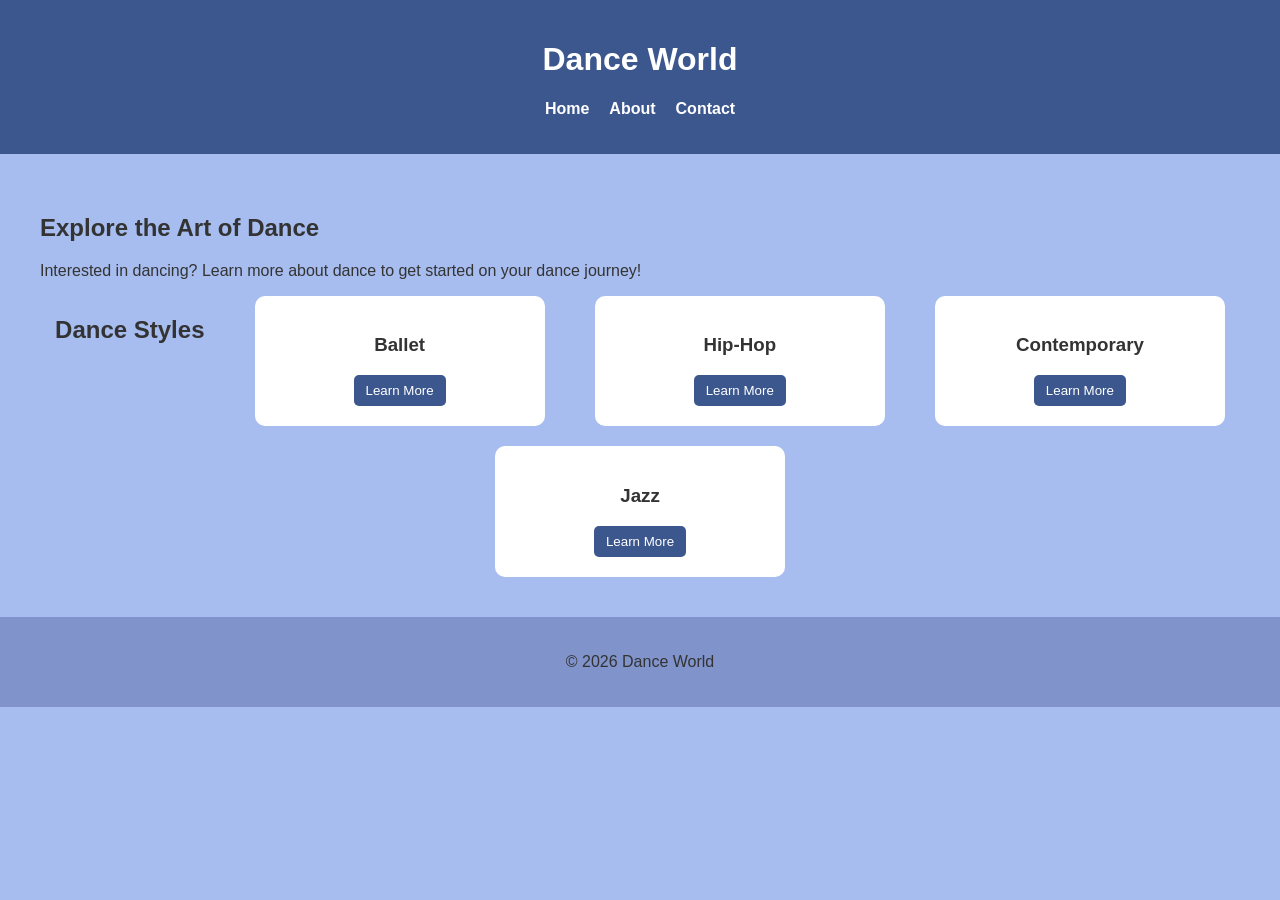
<file: first-webapp-vivian/index.html>
<!DOCTYPE html>
<html lang="en">
<head>
    <meta charset="UTF-8">
    <title>Dance World</title>
    <link rel="stylesheet" href="style.css">
</head>
<body>

<header>
    <h1>Dance World</h1>
    <nav>
        <ul class="navbar">
            <li><a href="index.html">Home</a></li>
            <li><a href="about.html">About</a></li>
            <li><a href="contact.html">Contact</a></li>
        </ul>
    </nav>
</header>

<main>
    <section class="intro">
        <h2>Explore the Art of Dance</h2>
        <p>Interested in dancing? Learn more about dance to get started on your dance journey!</p>
    </section>

    <section class="styles">
        <h2>Dance Styles</h2>

        <div class="style-card">
            <h3>Ballet</h3>
            <button onclick="toggleInfo('ballet')">Learn More</button>
            <p id="ballet" class="hidden">
                Ballet is a classical dance form known for grace and precision.
            </p>
        </div>

        <div class="style-card">
            <h3>Hip-Hop</h3>
            <button onclick="toggleInfo('hiphop')">Learn More</button>
            <p id="hiphop" class="hidden">
                Hip-hop is energetic and expressive, rooted in street culture.
            </p>
        </div>

        <div class="style-card">
            <h3>Contemporary</h3>
            <button onclick="toggleInfo('contemporary')">Learn More</button>
            <p id="contemporary" class="hidden">
                Contemporary blends ballet and modern dance with emotion.
            </p>
        </div>

        <div class="style-card">
            <h3>Jazz</h3>
            <button onclick="toggleInfo('jazz')">Learn More</button>
            <p id="jazz" class="hidden">
                Jazz is sharp, energetic, and full of personality.
            </p>
        </div>

    </section>
</main>

<footer>
    <p>© 2026 Dance World</p>
</footer>

<script src="script.js"></script>
</body>
</html>
</file>
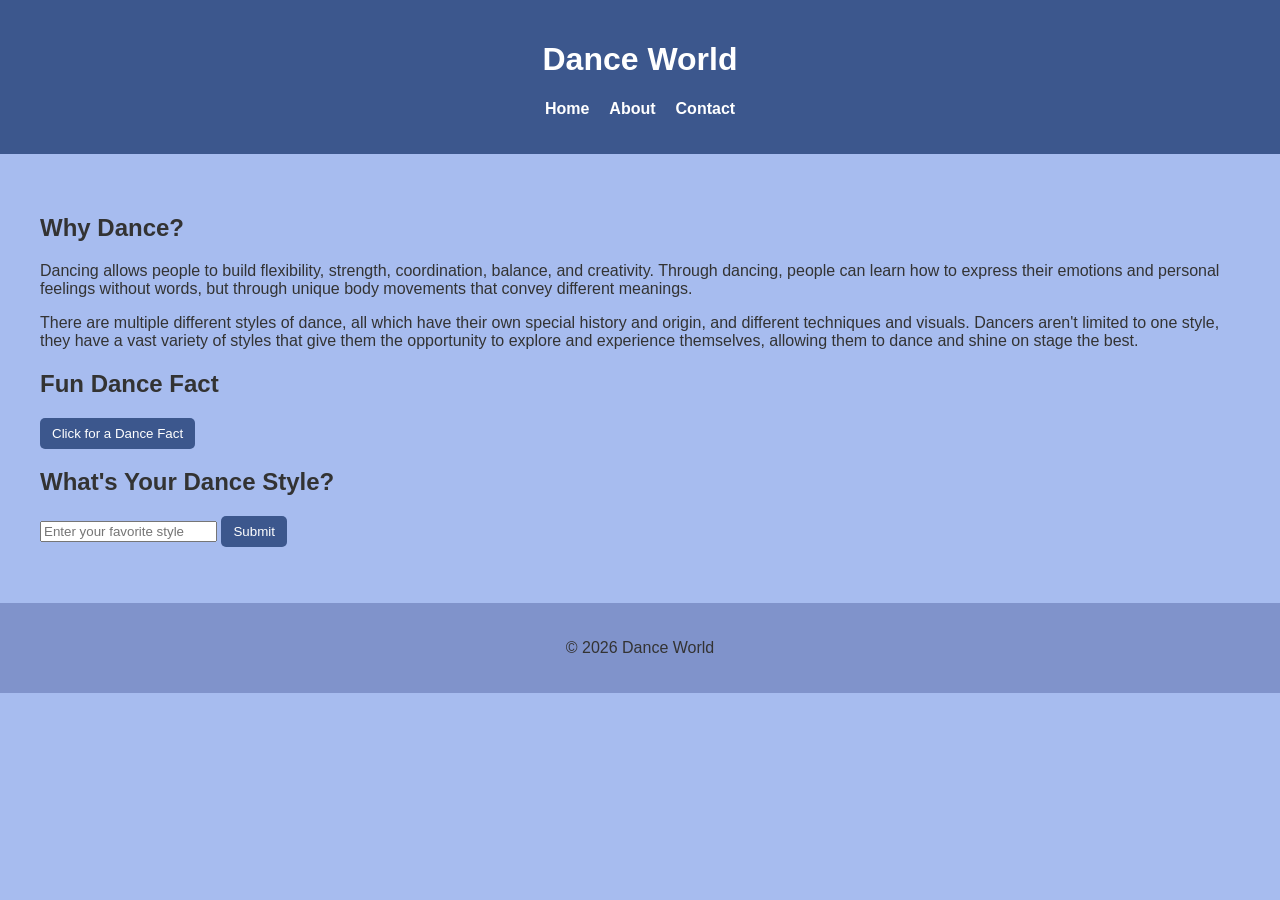
<file: first-webapp-vivian/about.html>
<!DOCTYPE html>
<html lang="en">
<head>
    <meta charset="UTF-8">
    <title>About Dance</title>
    <link rel="stylesheet" href="style.css">
</head>
<body>

<header>
    <h1>Dance World</h1>
    <nav>
        <ul class="navbar">
            <li><a href="index.html">Home</a></li>
            <li><a href="about.html">About</a></li>
            <li><a href="contact.html">Contact</a></li>
        </ul>
    </nav>
</header>

<main>
    <section>
        <h2>Why Dance?</h2>
        <p>
            Dancing allows people to build flexibility, strength, coordination, balance, and creativity. Through dancing,
            people can learn how to express their emotions and personal feelings without words, but through unique body 
            movements that convey different meanings. 
        </p>

        <p>
            There are multiple different styles of dance, all which have their own special history and origin, and different 
            techniques and visuals. Dancers aren't limited to one style, they have a vast variety of styles that give them the opportunity
            to explore and experience themselves, allowing them to dance and shine on stage the best. 
        </p>
    </section>

    <section>
        <h2>Fun Dance Fact</h2>
        <button onclick="showFact()">Click for a Dance Fact</button>
        <p id="danceFact"></p>
    </section>

    <section>
        <h2>What's Your Dance Style?</h2>
        <input type="text" id="favoriteStyle" placeholder="Enter your favorite style">
        <button onclick="respondStyle()">Submit</button>
        <p id="styleResponse"></p>
    </section>

</main>

<footer>
    <p>© 2026 Dance World</p>
</footer>

<script src="script.js"></script>
</body>
</html>
</file>
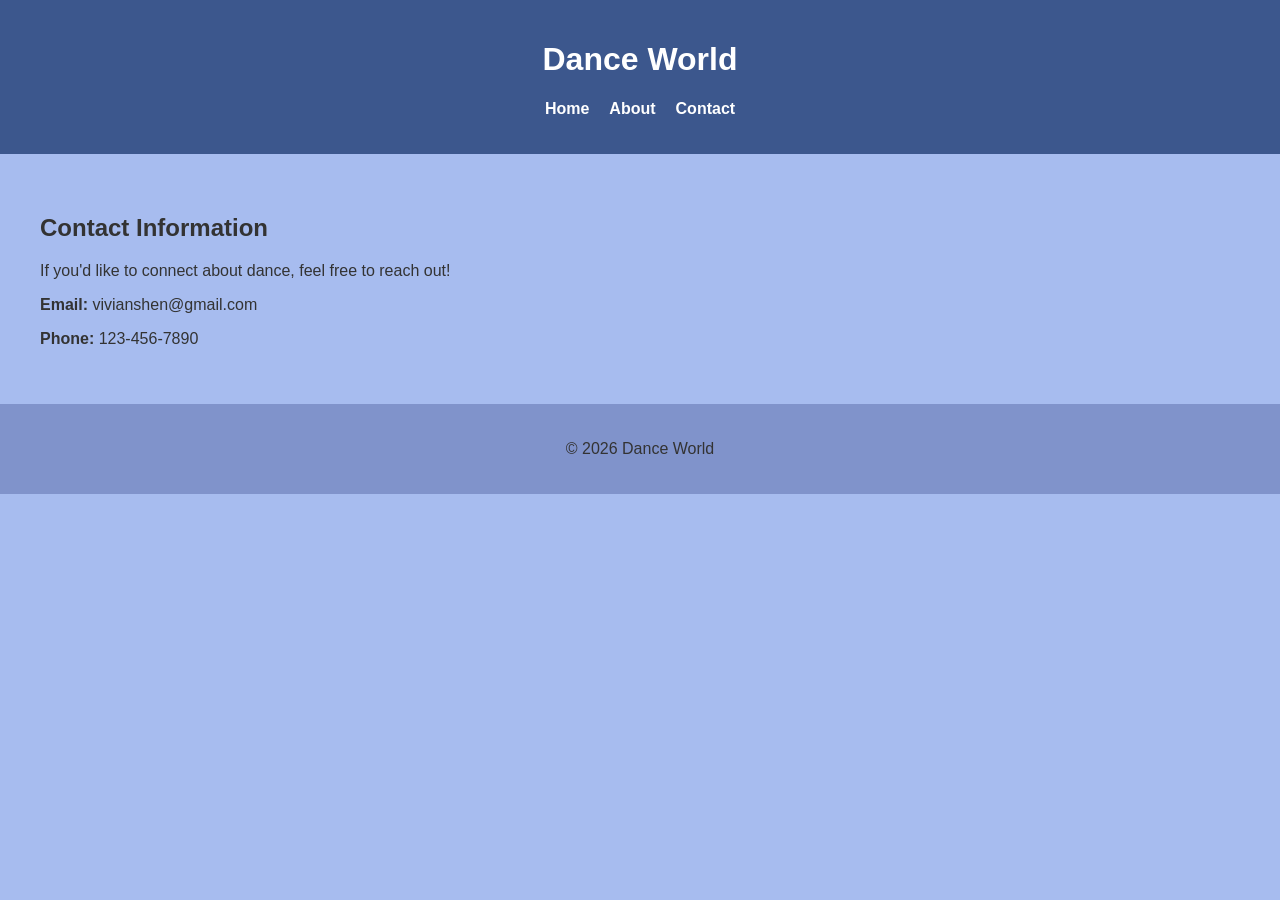
<file: first-webapp-vivian/contact.html>
<!DOCTYPE html>
<html lang="en">
<head>
    <meta charset="UTF-8">
    <title>Contact</title>
    <link rel="stylesheet" href="style.css">
</head>
<body>

<header>
    <h1>Dance World</h1>
    <nav>
        <ul class="navbar">
            <li><a href="index.html">Home</a></li>
            <li><a href="about.html">About</a></li>
            <li><a href="contact.html">Contact</a></li>
        </ul>
    </nav>
</header>

<main>
    <section>
        <h2>Contact Information</h2>
        <p>If you'd like to connect about dance, feel free to reach out!</p>

        <div class="contact-box">
            <p><strong>Email:</strong> vivianshen@gmail.com</p>
            <p><strong>Phone:</strong> 123-456-7890</p>
        </div>
    </section>
</main>

<footer>
    <p>© 2026 Dance World</p>
</footer>

</body>
</html>
</file>
<file: first-webapp-vivian/style.css>
body {
    font-family: Arial, sans-serif;
    margin: 0;
    background-color: #a7bcef;
    color: #333;
}

header {
    background-color: #3c578d;
    padding: 20px;
    text-align: center;
    color: white;
}

.navbar {
    list-style-type: none;
    display: flex;
    justify-content: center;
    gap: 20px;
    padding: 0;
}

.navbar a {
    text-decoration: none;
    color: white;
    font-weight: bold;
}

.navbar a:hover {
    text-decoration: underline;
}

main {
    padding: 40px;
}

.styles {
    display: flex;
    justify-content: space-around;
    gap: 20px;
    flex-wrap: wrap;
}

.style-card {
    background-color: white;
    padding: 20px;
    border-radius: 10px;
    width: 250px;
    text-align: center;
}

button {
    background-color: #3c578d;
    color: white;
    border: none;
    padding: 8px 12px;
    border-radius: 5px;
    cursor: pointer;
}

button:hover {
    background-color: #334781;
}

.hidden {
    display: none;
}

footer {
    text-align: center;
    padding: 20px;
    background-color: #8093cb;
}
</file>
